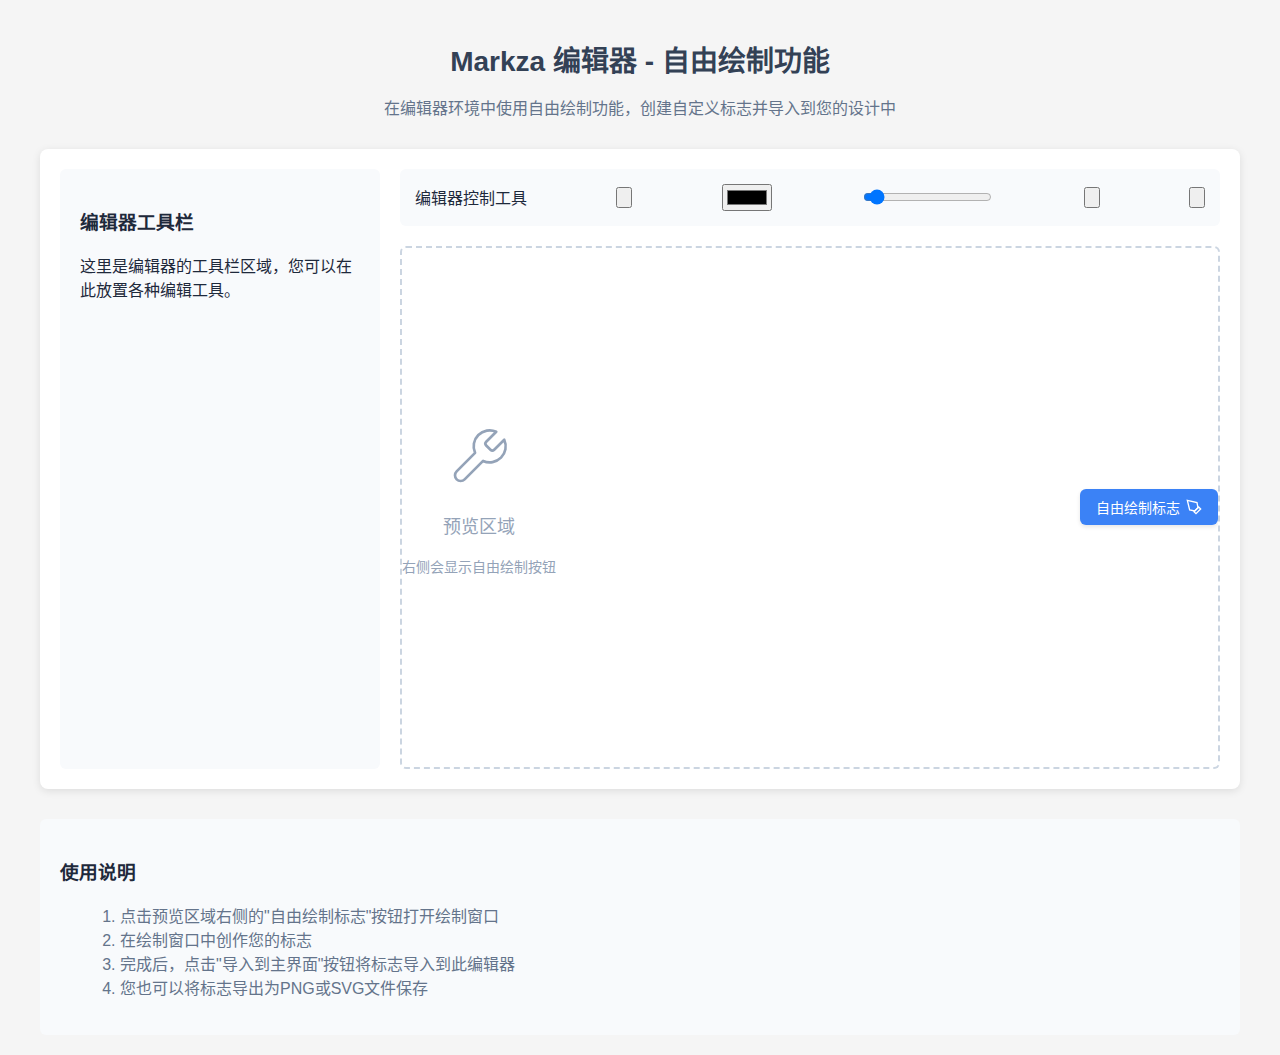
<file: editor/editor-draw.html>
<!DOCTYPE html>
<html lang="zh-CN">
<head>
  <meta charset="UTF-8">
  <meta name="viewport" content="width=device-width, initial-scale=1.0">
  <title>Markza 编辑器 - 自由绘制功能</title>
  <!-- 引入自由绘制功能相关脚本 -->
  <script src="/assets/js/freeDraw.js"></script>
  <script src="/assets/js/addDrawButton.js"></script>
  <style>
    /* 基础样式 */
    body {
      font-family: -apple-system, BlinkMacSystemFont, 'Segoe UI', Roboto, Oxygen, Ubuntu, Cantarell, 'Open Sans', 'Helvetica Neue', sans-serif;
      margin: 0;
      padding: 0;
      background-color: #f5f5f5;
      color: #1e293b;
    }
    
    .container {
      max-width: 1200px;
      margin: 0 auto;
      padding: 20px;
    }
    
    header {
      text-align: center;
      margin-bottom: 30px;
    }
    
    h1 {
      color: #334155;
      font-size: 28px;
      margin-bottom: 10px;
    }
    
    .description {
      color: #64748b;
      font-size: 16px;
    }
    
    /* 编辑器布局 */
    .editor-layout {
      display: flex;
      gap: 20px;
      background-color: white;
      border-radius: 8px;
      box-shadow: 0 2px 8px rgba(0, 0, 0, 0.1);
      padding: 20px;
      min-height: 600px;
    }
    
    /* 左侧工具栏 */
    .sidebar {
      width: 280px;
      background-color: #f8fafc;
      border-radius: 6px;
      padding: 20px;
    }
    
    /* 右侧主内容区 */
    .main-content {
      flex: 1;
      display: flex;
      flex-direction: column;
    }
    
    /* 预览区域 - 这是自由绘制按钮会添加的位置 */
    .preview-container {
      flex: 1;
      border: 2px dashed #cbd5e1;
      border-radius: 6px;
      display: flex;
      justify-content: center;
      align-items: center;
      background-color: #ffffff;
      position: relative;
      overflow: hidden;
    }
    
    .preview-placeholder {
      color: #94a3b8;
      font-size: 18px;
      text-align: center;
    }
    
    /* 工具栏区域 */
    .toolbar {
      margin-bottom: 20px;
      display: flex;
      align-items: center;
      justify-content: space-between;
      padding: 15px;
      background-color: #f8fafc;
      border-radius: 6px;
    }
    
    /* 确保自由绘制按钮能够正确显示 */
    .freedraw-button-container {
      position: absolute;
      right: 20px;
      bottom: 20px;
      z-index: 100;
    }
    
    /* 响应式设计 */
    @media (max-width: 768px) {
      .editor-layout {
        flex-direction: column;
      }
      
      .sidebar {
        width: 100%;
      }
    }
  </style>
</head>
<body>
  <div class="container">
    <header>
      <h1>Markza 编辑器 - 自由绘制功能</h1>
      <p class="description">在编辑器环境中使用自由绘制功能，创建自定义标志并导入到您的设计中</p>
    </header>
    
    <div class="editor-layout">
      <!-- 左侧工具栏 -->
      <div class="sidebar">
        <h3>编辑器工具栏</h3>
        <p>这里是编辑器的工具栏区域，您可以在此放置各种编辑工具。</p>
        <!-- 自由绘制按钮会自动添加到右侧的预览区域 -->
      </div>
      
      <!-- 右侧主内容区 -->
      <div class="main-content">
        <!-- 顶部工具栏 -->
        <div class="toolbar flex items-center justify-between mb-4">
          <div>编辑器控制工具</div>
          <!-- 这里会自动添加自由绘制相关工具按钮 -->
        </div>
        
        <!-- 预览区域 - 自由绘制按钮会添加在此区域的右侧 -->
        <div class="flex-1 flex items-center justify-center overflow-hidden bg-transparent rounded-lg relative preview-container">
          <div class="preview-placeholder">
            <svg width="64" height="64" viewBox="0 0 24 24" fill="none" stroke="#94a3b8" stroke-width="1" stroke-linecap="round" stroke-linejoin="round">
              <path d="M14.7 6.3a1 1 0 0 0 0 1.4l1.6 1.6a1 1 0 0 0 1.4 0l3.77-3.77a6 6 0 0 1-7.94 7.94l-6.91 6.91a2.12 2.12 0 0 1-3-3l6.91-6.91a6 6 0 0 1 7.94-7.94l-3.76 3.76z"></path>
            </svg>
            <p>预览区域</p>
            <p style="font-size: 14px;">右侧会显示自由绘制按钮</p>
          </div>
        </div>
      </div>
    </div>
    
    <!-- 使用说明 -->
    <div style="margin-top: 30px; padding: 20px; background-color: #f8fafc; border-radius: 6px;">
      <h3>使用说明</h3>
      <ol style="color: #64748b; margin-left: 20px;">
        <li>点击预览区域右侧的"自由绘制标志"按钮打开绘制窗口</li>
        <li>在绘制窗口中创作您的标志</li>
        <li>完成后，点击"导入到主界面"按钮将标志导入到此编辑器</li>
        <li>您也可以将标志导出为PNG或SVG文件保存</li>
      </ol>
    </div>
  </div>
</body>
</html>
</file>
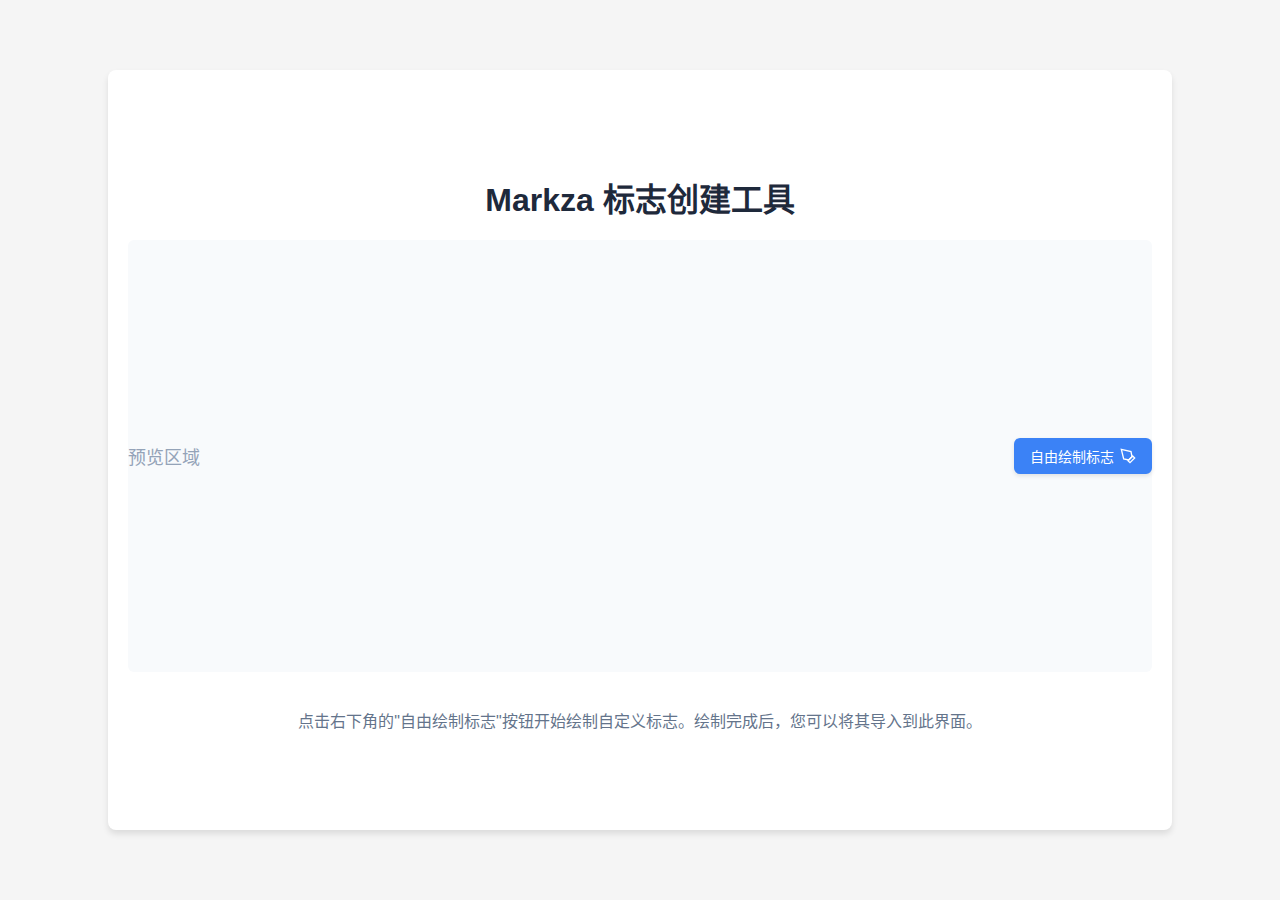
<file: editor/test-draw-functionality.html>
<!DOCTYPE html>
<html lang="zh-CN">
<head>
  <meta charset="UTF-8">
  <meta name="viewport" content="width=device-width, initial-scale=1.0">
  <title>Markza - 标志创建工具测试</title>
  <script src="/assets/js/freeDraw.js"></script>
  <script src="/assets/js/addDrawButton.js"></script>
  <style>
    body {
      font-family: -apple-system, BlinkMacSystemFont, 'Segoe UI', Roboto, Oxygen, Ubuntu, Cantarell, 'Open Sans', 'Helvetica Neue', sans-serif;
      margin: 0;
      padding: 0;
      display: flex;
      justify-content: center;
      align-items: center;
      height: 100vh;
      background-color: #f5f5f5;
    }
    
    main {
      width: 80%;
      height: 80%;
      background-color: white;
      border-radius: 8px;
      box-shadow: 0 4px 6px rgba(0, 0, 0, 0.1);
      position: relative;
      display: flex;
      flex-direction: column;
      justify-content: center;
      align-items: center;
      padding: 20px;
    }
    
    .preview-container {
      width: 100%;
      height: 60%;
      background-color: #f8fafc;
      border-radius: 6px;
      display: flex;
      justify-content: center;
      align-items: center;
      margin-bottom: 20px;
      position: relative;
    }
    
    .preview-placeholder {
      color: #94a3b8;
      font-size: 18px;
    }
    
    h1 {
      margin-bottom: 20px;
      color: #1e293b;
    }
    
    p {
      color: #64748b;
      text-align: center;
    }
  </style>
</head>
<body>
  <main>
    <h1>Markza 标志创建工具</h1>
    <div class="flex-1 flex items-center justify-center overflow-hidden bg-transparent rounded-lg relative preview-container">
      <span class="preview-placeholder">预览区域</span>
    </div>
    <p>点击右下角的"自由绘制标志"按钮开始绘制自定义标志。绘制完成后，您可以将其导入到此界面。</p>
  </main>
</body>
</html>
</file>
